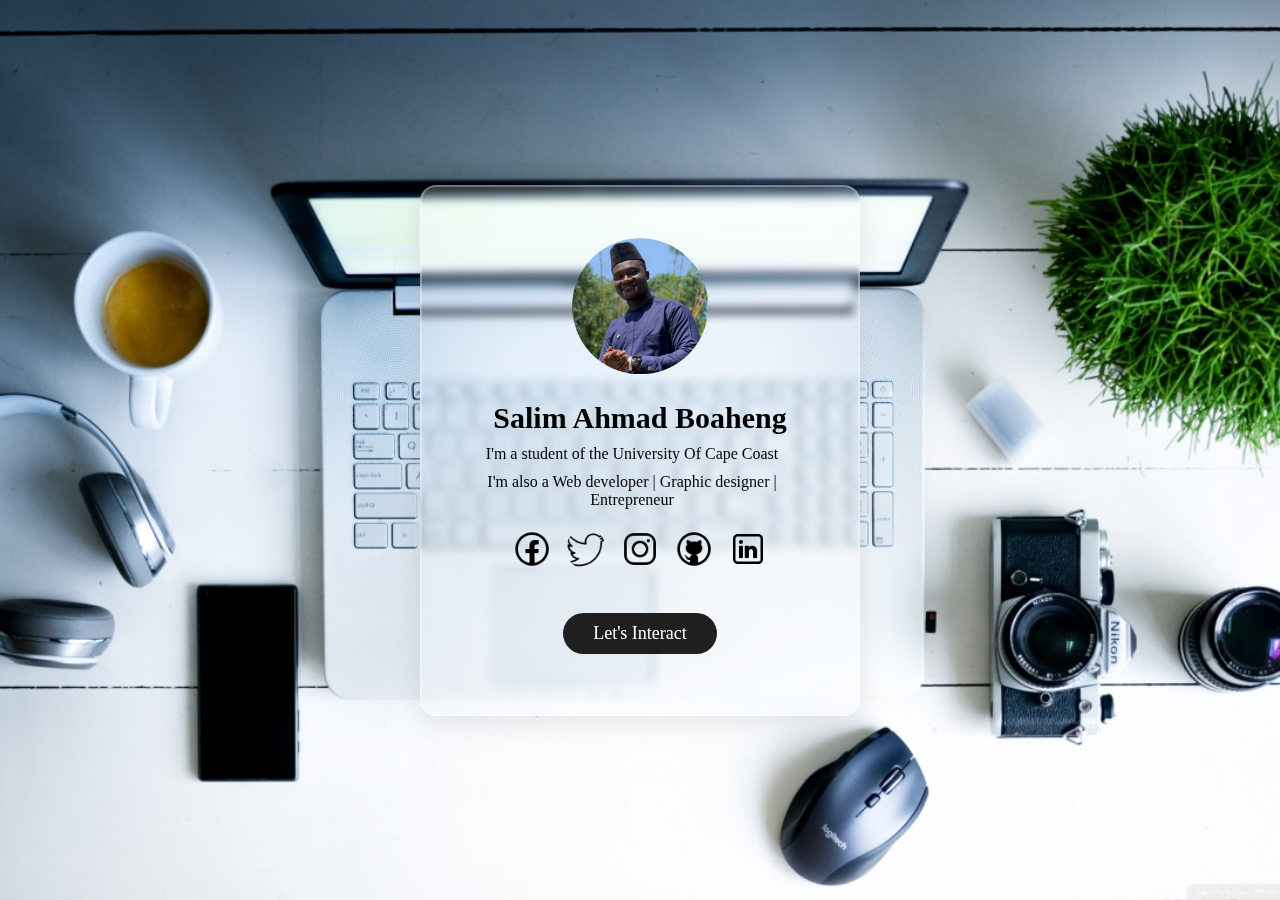
<file: index.html>
<!DOCTYPE html>
<html lang="en">
<head>
    <meta charset="UTF-8">
    <meta http-equiv="X-UA-Compatible" content="IE=edge">
    <meta name="viewport" content="width=device-width, initial-scale=1.0">
    <title>My Profile | Salim Ahmad Boaheng</title>
    <link rel="stylesheet" href="morphism.css">
    <link rel="shortcut icon" href="/images/Profile.png" type="image/x-icon">

</head>
<body>
    <div class="container">
        <div class="card" data-tilt="">
            <img src="images/Profile.png" alt="Salim">
            <h2>Salim Ahmad Boaheng</h2>
            <p>I'm a student of the University Of Cape Coast</p>
            <p>I'm also a Web developer | Graphic designer | Entrepreneur</p>
            <div class="links">
                <a href="https://facebook.com/salim.bineddy"><img src="images/facebook-48.png" alt="Facebook icon"></a>
                <a href="https://twitter.com/BoahengSalim/"><img src="images/icons8-twitter-50.png" alt="Twitter icon"></a>
                <a href="https://www.instagram.com/_nana.boaheng1/"><img src="images/instagram-48.png" alt="Instagram icon"></a>
                <a href="https://github.com/Nana-Boaheng1"><img src="images/github-48.png" alt="GitHub icon"></a>
                <a href="https://www.linkedin.com/in/salim-ahmad-boaheng-096b23216/?lipi=urn%3Ali%3Apage%3Ad_flagship3_feed%3B6syzuRTfRKSL359H3s4GzA%3D%3D"><img src="images/linkedin-48.png" alt="LinkedIn icon"></a>
            </div>
            <a href="https://wa.link/jh9xee" class="btn">Let's Interact</a>
        </div>
    </div>


<script src="vanilla-tilt.js"></script>

</body>
</html>
</file>
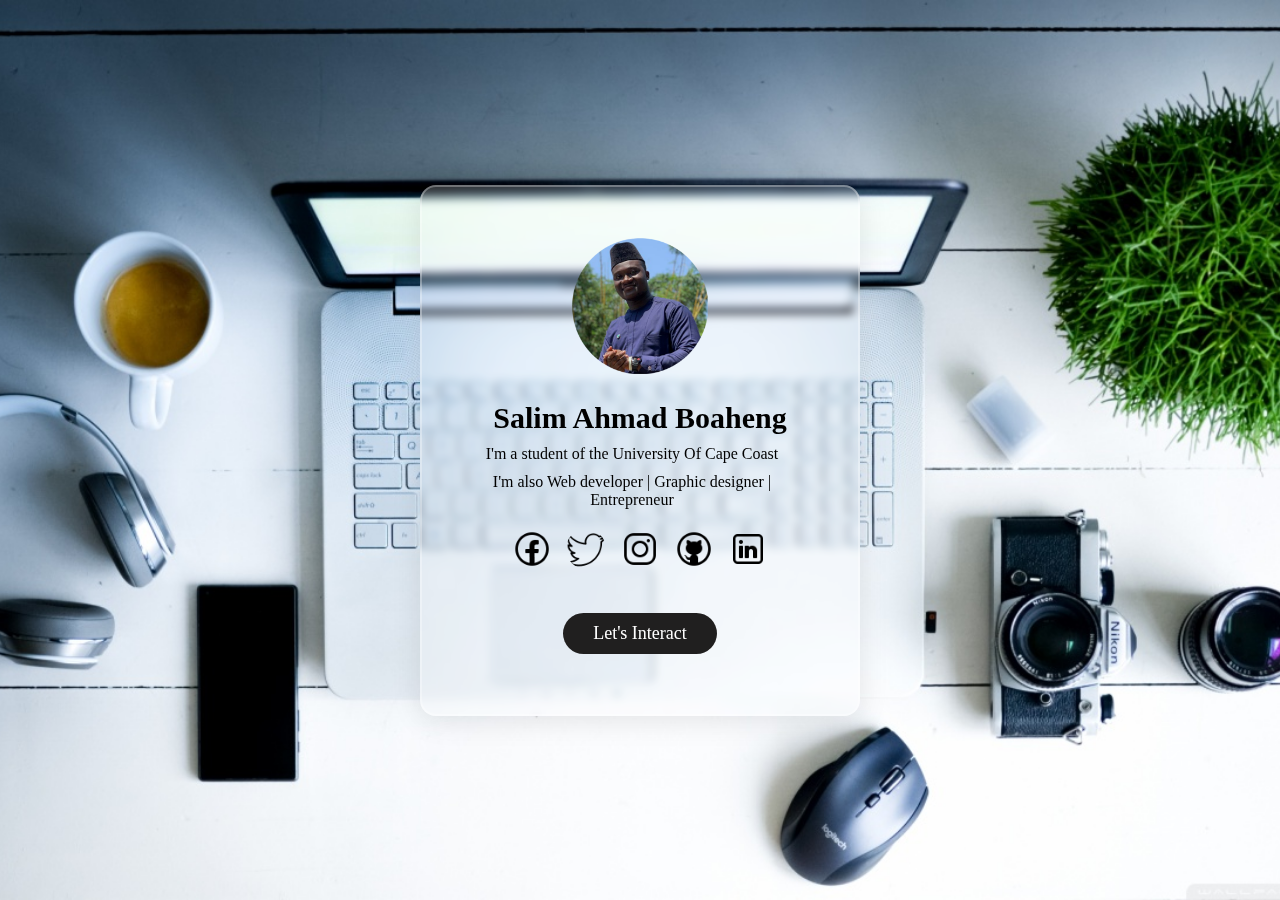
<file: glass.html>
<!DOCTYPE html>
<html lang="en">
<head>
    <meta charset="UTF-8">
    <meta http-equiv="X-UA-Compatible" content="IE=edge">
    <meta name="viewport" content="width=device-width, initial-scale=1.0">
    <title>My Profile | Salim Ahmad Boaheng</title>
    <link rel="stylesheet" href="morphism.css">
    <link rel="shortcut icon" href="/images/Profile.png" type="image/x-icon">

</head>
<body>
    <div class="container">
        <div class="card" data-tilt="">
            <img src="images/Profile.png" alt="Salim">
            <h2>Salim Ahmad Boaheng</h2>
            <p>I'm a student of the University Of Cape Coast</p>
            <p>I'm also Web developer | Graphic designer | Entrepreneur</p>
            <div class="links">
                <a href="https://facebook.com/salim.bineddy"><img src="images/facebook-48.png" alt="Facebook icon"></a>
                <a href="https://twitter.com/BoahengSalim/"><img src="images/icons8-twitter-50.png" alt="Twitter icon"></a>
                <a href="https://www.instagram.com/_nana.boaheng1/"><img src="images/instagram-48.png" alt="Instagram icon"></a>
                <a href="https://github.com/Nana-Boaheng1"><img src="images/github-48.png" alt="GitHub icon"></a>
                <a href="https://www.linkedin.com/in/salim-ahmad-boaheng-096b23216/?lipi=urn%3Ali%3Apage%3Ad_flagship3_feed%3B6syzuRTfRKSL359H3s4GzA%3D%3D"><img src="images/linkedin-48.png" alt="LinkedIn icon"></a>
            </div>
            <a href="#" class="btn">Let's Interact</a>
        </div>
    </div>


<script src="vanilla-tilt.js"></script>

</body>
</html>
</file>
<file: morphism.css>
*{
    margin: 0;
    padding: 0;
    box-sizing: border-box;
    font-family: 'Poppins', 'sans-serif';
}

.container{
    width: 100%;
    height: 100vh;
    background-image: url(images/wallpaper.jpg);
    background-position: center;
    background-size: cover;
    display: flex;
    align-items: center;
    justify-content: center;
}

.card{
    width: 90%;
    max-width: 440px;
    color: black;
    text-align: center;
    padding: 50px 35px;
    border: 2px solid rgba(255,255,255,0.3);
    background: rgba(255,255,255,0.2);
    border-radius: 16px;
    box-shadow: 0 4px 30px rgba(0,0,0,0.1);
    backdrop-filter: blur(5px);
}

.card img{
    width: 140px;
    border-radius: 50%;
}
.card h2{
    font-size: 30px;
    font-weight: 600;
    margin-top: 20px;
}
.card p{
    font-size: 25x;
    margin: 10px;
    max-width: 330px;
    text-align: center;
}
.card .links img{
    width: 40px;
    border-radius: 50%;
    margin:10px 5px;
    transition: ease-in-out 0.5s;
    transition: background 0.5;
}
.card .links img:hover{
    background: rgb(201, 227, 240);
}
.btn{
    text-decoration: none;
    display: inline-block;
    font-size: 18px;
    font-weight: 500px;
    background: rgb(32, 31, 31);
    color:white;
    padding: 10px 30px;
    border-radius: 30px;
    margin: 30px 0 10px;
}
.btn:hover{
    background: lightslategray;
}
</file>
